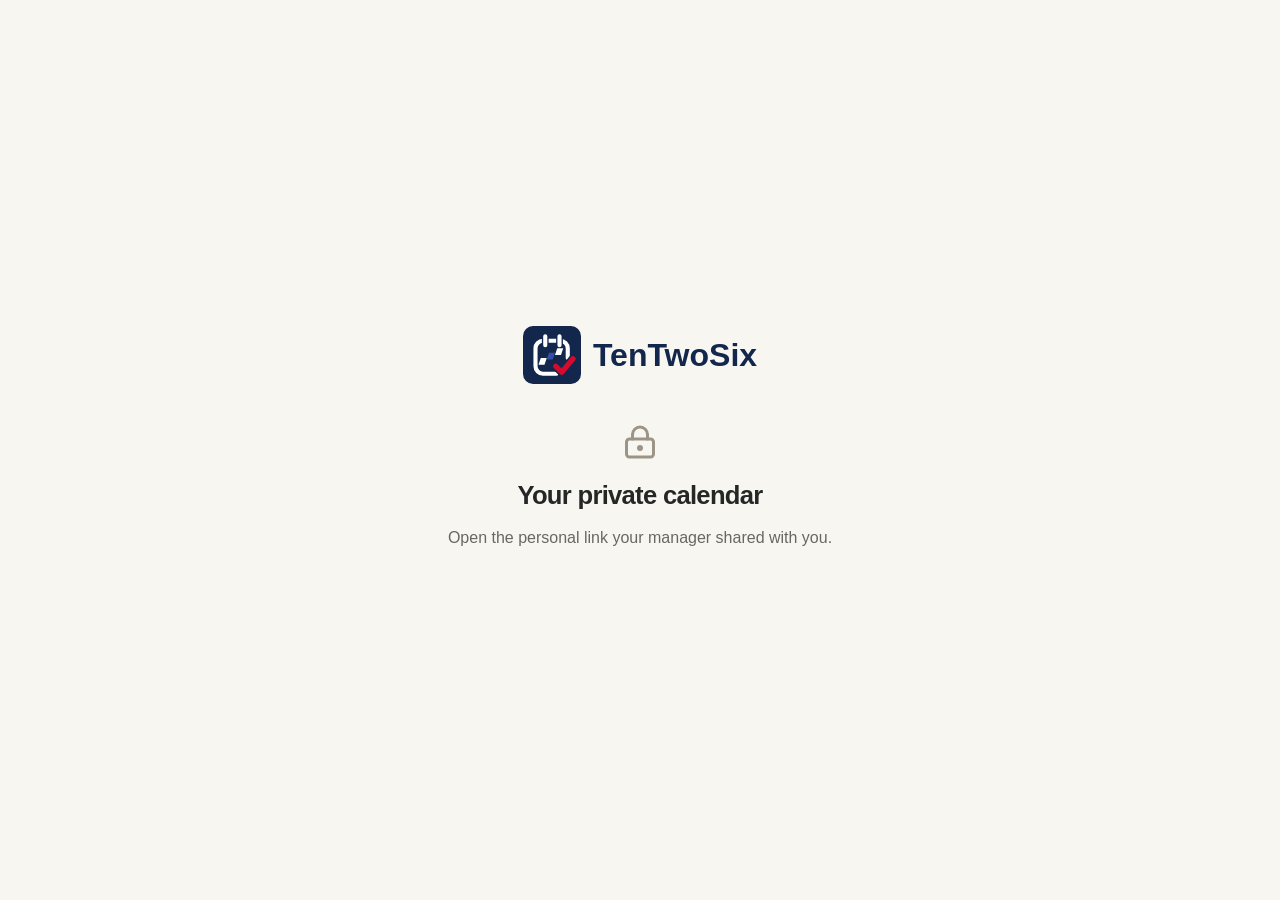
<file: TenTwoSix/index.html>
<!doctype html>
<html lang="en">
  <head>
    <meta charset="UTF-8" />
    <meta name="viewport" content="width=device-width, initial-scale=1.0" />
    <meta name="robots" content="noindex,nofollow" />
    <meta name="referrer" content="no-referrer" />
    <meta name="description" content="Plan availability. Review changes. Keep your team in sync." />
    <link rel="icon" href="/TenTwoSix/favicon.svg" />
    <title>TenTwoSix | Capacity Calendar</title>
    <script type="module" crossorigin src="/TenTwoSix/assets/index-C8mOMaWx.js"></script>
    <link rel="stylesheet" crossorigin href="/TenTwoSix/assets/index-D39Drvo3.css">
    <script>window.__TENTWOSIX__={"apiUrl":"https://tentwosix-api.roger-chong281.workers.dev/api/timelock","basePath":"/TenTwoSix/"};</script>
  </head>
  <body>
    <div id="root"></div>
  </body>
</html>
</file>
<file: TenTwoSix/assets/index-D39Drvo3.css>
.kpi-page{padding-top:3px}.kpi-page .kpi-heading{justify-content:space-between;align-items:center;gap:24px;margin-bottom:12px;display:flex}.kpi-page .kpi-heading h1{font-size:1.85rem}.kpi-page .kpi-heading p{margin:9px 0 0;font-size:1rem}.kpi-page .kpi-range-actions{align-items:flex-end;gap:16px;display:flex}.kpi-page .kpi-range-picker>label{color:var(--muted);margin:0 0 5px 38px;font-size:.8125rem;display:block}.kpi-page .kpi-range-picker>div{align-items:center;gap:4px;display:flex}.kpi-page .kpi-range-picker input{background:0 0;width:160px;min-height:41px;font-size:.9375rem}.kpi-page .kpi-range-picker .icon-button{width:32px}.kpi-page .kpi-export{min-height:42px;margin-bottom:0;padding:9px 15px}.kpi-page .kpi-period-label{color:var(--muted);justify-content:space-between;align-items:center;gap:18px;margin:0 0 18px;font-size:.875rem;display:flex}.kpi-page .kpi-period-label .small-link{margin:0}.kpi-page .kpi-cards{grid-template-columns:1fr 1fr 1fr;gap:20px;display:grid}.kpi-page .kpi-card{border:1px solid var(--line);border-radius:var(--radius);background:#fffdf92b;min-width:0;padding:19px 21px 17px}.kpi-page .kpi-card h2{letter-spacing:-.2px;margin:0 0 5px;font-size:1.0625rem;line-height:1.3}.kpi-page .kpi-value{color:var(--navy);letter-spacing:-1.5px;margin-bottom:5px;font-size:3.15rem;font-weight:700;line-height:1.16;display:block}.kpi-page .kpi-value span{letter-spacing:-1px;font-size:.84em}.kpi-page .kpi-value-button{text-align:left;padding:0}.kpi-page .kpi-value-button:hover{text-underline-offset:5px;text-decoration:underline;text-decoration-thickness:2px}.kpi-page .kpi-card p{margin:5px 0 12px;font-size:.9375rem}.kpi-page .kpi-card-note{align-items:center;gap:8px;min-height:25px;margin-top:8px;font-size:.875rem;display:flex}.kpi-page .kpi-progress{background:#e7e0d6;border-radius:10px;height:10px;margin:12px 0 7px;overflow:hidden}.kpi-page .kpi-progress>span{background:var(--sage);border-radius:inherit;height:100%;display:block}.kpi-page .kpi-readiness-note{text-align:left;background:#fff0cb;border-radius:4px;padding:3px 7px;font-size:.8125rem}.kpi-page .kpi-readiness-note.positive{background:#e6ecdf}.kpi-page .kpi-definitions{color:var(--muted);margin:9px 0 24px;font-size:.8125rem;line-height:1.5}.kpi-page .kpi-panels{border-top:1px solid var(--line);grid-template-columns:1.08fr 1fr;gap:24px;padding-top:23px;display:grid}.kpi-page .kpi-panel{border:1px solid var(--line);border-radius:var(--radius);flex-direction:column;min-width:0;padding:18px 18px 16px;display:flex}.kpi-page .kpi-panel-heading{flex-wrap:wrap;justify-content:space-between;align-items:center;gap:10px;min-height:28px;display:flex}.kpi-page .kpi-panel h2,.kpi-page .kpi-attention h2{letter-spacing:-.3px;margin:0;font-size:1.25rem}.kpi-page .kpi-legend{color:var(--muted);white-space:nowrap;align-items:center;gap:8px;font-size:.75rem;display:flex}.kpi-page .kpi-legend>span{align-items:center;gap:6px;display:flex}.kpi-page .kpi-legend i{border-radius:2px;width:16px;height:14px;display:inline-block}.kpi-page .kpi-legend .kpi-legend-confirmed{background:var(--sage)}.kpi-page .kpi-legend .kpi-legend-forecast{background:#e4dfd54d;border:1px dashed #928c80}.kpi-page .kpi-chart{height:220px;margin:40px 6px 4px 0;padding-bottom:27px;display:flex}.kpi-page .kpi-chart-scale{color:var(--muted);text-align:right;flex-direction:column;justify-content:space-between;width:32px;margin-top:-8px;margin-bottom:-8px;padding-right:9px;font-size:.8125rem;display:flex}.kpi-page .kpi-chart-plot{border-bottom:1px solid #b9b2a5;border-left:1px solid #b9b2a5;flex:1;justify-content:space-around;gap:14px;padding:0 15px;display:flex;position:relative}.kpi-page .kpi-chart-rule{pointer-events:none;border-top:1px solid #ddd7ce80;position:absolute;left:0;right:0}.kpi-page .kpi-chart-rule-top{top:0}.kpi-page .kpi-chart-rule-mid{top:50%}.kpi-page .kpi-chart-column{flex:1;min-width:0;max-width:110px;height:100%;position:relative}.kpi-page .kpi-chart-bar-button{border-radius:3px 3px 0 0;width:100%;height:100%;padding:0;display:block;position:relative}.kpi-page .kpi-chart-bar-button:hover{background:#5c77560b}.kpi-page .kpi-chart-bar-button>span{border-radius:2px 2px 0 0;position:absolute;bottom:0;left:9%;right:9%}.kpi-page .kpi-forecast-bar{background:#e4dfd54d;border:1px dashed #928c80;min-height:1px}.kpi-page .kpi-chart-bar-button>.kpi-confirmed-bar{background:var(--sage);left:15%;right:15%}.kpi-page .kpi-chart-bar-button>strong{text-align:center;color:var(--navy);background:var(--paper);border-radius:3px;width:max-content;min-width:25px;margin:0 auto 2px;padding:0 4px;font-size:.9375rem;line-height:23px;position:absolute;left:0;right:0}.kpi-page .kpi-chart-label{text-align:center;white-space:nowrap;margin-top:8px;font-size:.8125rem;position:absolute;top:100%;left:-9px;right:-9px}.kpi-page .kpi-week-selected+.kpi-chart-label{color:var(--navy);text-decoration:underline;-webkit-text-decoration-color:var(--brand-red);text-decoration-color:var(--brand-red);text-underline-offset:6px;font-weight:700}.kpi-page .kpi-panel-caption{margin:14px 0 0;font-size:.875rem}.kpi-page .kpi-coverage-picker{color:var(--muted);align-items:center;gap:3px;margin:4px 0 12px;font-size:.8125rem;display:flex}.kpi-page .kpi-coverage-picker select{background-color:#0000;border:0;min-height:28px;padding:3px 26px 3px 4px;font-size:.8125rem}.kpi-page .kpi-heatmap{table-layout:fixed;font-size:.9375rem}.kpi-page .kpi-heatmap th,.kpi-page .kpi-heatmap td{text-transform:none;text-align:center;border:1px solid var(--line);background:0 0;height:40px;padding:0}.kpi-page .kpi-heatmap th{height:32px;font-size:.8125rem}.kpi-page .kpi-heatmap th:first-child{width:74px}.kpi-page .kpi-heat-cell{width:100%;min-height:40px;padding:6px;font-size:.9375rem;font-weight:700;display:block;position:relative}.kpi-page .kpi-heat-cell:hover{outline:2px solid var(--navy);outline-offset:-2px}.kpi-page .kpi-heat-high{color:#20301c;background:#86a16f}.kpi-page .kpi-heat-low{color:#283524;background:#d5e1c6}.kpi-page .kpi-heat-zero{color:var(--muted);background:#eeebe5}.kpi-page .kpi-cell-pending{margin-left:3px;font-size:.75rem;font-weight:400;position:absolute;top:3px}.kpi-page .kpi-meeting{color:var(--muted);background:#e5e3dd;justify-content:center;align-items:center;height:100%;font-size:.75rem;display:flex}.kpi-page .kpi-saturday{border:1px solid var(--line);text-align:center;border-radius:4px;grid-template-columns:1.2fr .7fr .6fr .7fr .6fr;align-items:center;gap:8px;margin-top:11px;padding:7px 9px;font-size:.8125rem;display:grid}.kpi-page .kpi-saturday>strong{text-align:left}.kpi-page .kpi-saturday .kpi-heat-cell{border-radius:3px;min-height:30px;padding:3px}.kpi-page .kpi-coverage-footer{flex-wrap:wrap;justify-content:space-between;align-items:center;gap:10px;margin:17px 0 0;font-size:.8125rem;display:flex}.kpi-page .kpi-pending-hint{color:var(--muted);margin:9px 0 0;font-size:.75rem;line-height:1.5}.kpi-page .kpi-attention{margin-top:23px}.kpi-page .kpi-attention .section-title{margin:0 0 12px}.kpi-page .kpi-attention .section-title>span{font-size:.8125rem}.kpi-page .kpi-attention-row{border-bottom:1px solid var(--line);grid-template-columns:15px 1.2fr 1fr auto;align-items:center;gap:14px;padding:13px 10px;font-size:.875rem;display:grid}.kpi-page .kpi-attention-row:first-of-type{border-top:1px solid var(--line)}.kpi-page .kpi-attention-row>strong{color:var(--navy);font-weight:700}.kpi-page .kpi-attention-indicator{background:#b88732;border-radius:50%;width:8px;height:8px;display:inline-flex}.kpi-page .kpi-indicator-good{width:15px;height:15px;color:var(--sage);background:0 0}.kpi-page .kpi-footnotes{color:var(--muted);flex-wrap:wrap;gap:8px 20px;margin:18px 0 0;font-size:.75rem;line-height:1.5;display:flex}.kpi-page .kpi-footnotes .small-link{font-size:inherit;margin:0}.kpi-page .kpi-notice{border:1px solid var(--line);border-radius:5px;align-items:center;gap:8px;margin:0 0 18px;padding:12px;font-size:.875rem;display:flex}.kpi-detail-person{border-bottom:1px solid var(--line);padding:12px 0}@media (width>=1600px){.kpi-page .kpi-chart{height:245px}.kpi-page .kpi-card{padding:22px 24px}.kpi-page .kpi-value{font-size:3.5rem}}@media (width<=1100px){.kpi-page .kpi-panels{grid-template-columns:1fr 1fr;gap:18px}.kpi-page .kpi-cards{gap:15px}.kpi-page .kpi-card{padding:17px 16px}.kpi-page .kpi-card h2{font-size:1rem}.kpi-page .kpi-panel{padding:16px 12px}.kpi-page .kpi-panel h2{font-size:1.1rem}.kpi-page .kpi-attention-row{grid-template-columns:15px 1fr auto;gap:8px 12px}.kpi-page .kpi-attention-row>.muted{grid-area:auto/2}.kpi-page .kpi-attention-row>.text-action{grid-area:1/3/3}.kpi-page .kpi-heading{align-items:flex-start}.kpi-page .kpi-range-actions{gap:8px}.kpi-page .kpi-range-picker input{width:145px}.kpi-page .kpi-export{padding:9px 11px}}@media (width<=850px){.kpi-page .kpi-heading{flex-direction:column;gap:15px}.kpi-page .kpi-range-actions{justify-content:space-between;width:100%}.kpi-page .kpi-period-label{margin-top:12px}.kpi-page .kpi-panels{grid-template-columns:1fr}.kpi-page .kpi-panel{padding:18px}.kpi-page .kpi-panel h2{font-size:1.2rem}.kpi-page .kpi-cards{grid-template-columns:1fr 1fr}.kpi-page .kpi-readiness{grid-column:1/-1}.kpi-page .kpi-readiness .kpi-progress{max-width:500px}.kpi-page .kpi-chart{height:240px}.kpi-page .kpi-heading h1{font-size:1.7rem}}@media (width<=500px){.kpi-page .kpi-cards{grid-template-columns:1fr}.kpi-page .kpi-card{padding:18px}.kpi-page .kpi-value{font-size:3rem}.kpi-page .kpi-heading p{font-size:.9375rem}.kpi-page .kpi-attention-row{grid-template-columns:15px 1fr;padding:13px 3px}.kpi-page .kpi-attention-row>.text-action{grid-area:auto/2;min-height:30px;margin-top:2px}.kpi-page .kpi-panel{padding:16px 12px}.kpi-page .kpi-panel-heading{gap:12px}.kpi-page .kpi-chart-plot{gap:9px;padding:0 8px}.kpi-page .kpi-chart{height:210px;margin-top:32px}.kpi-page .kpi-range-picker input{width:150px;font-size:1rem}.kpi-page .kpi-range-picker .icon-button{width:28px}.kpi-page .kpi-range-actions{gap:4px}.kpi-page .kpi-export{padding:9px 10px;font-size:.875rem}.kpi-page .kpi-heatmap th:first-child{width:62px}.kpi-page .kpi-heatmap th{font-size:.75rem}.kpi-page .kpi-heat-cell{min-height:44px}.kpi-page .kpi-saturday{gap:6px;padding:7px;font-size:.75rem}.kpi-page .kpi-coverage-footer .kpi-legend{font-size:.6875rem}.kpi-page .kpi-period-label{gap:9px;font-size:.8125rem}.kpi-page .kpi-heading{margin-top:4px}}:root{--navy:#10234d;--ink:#242726;--muted:#686861;--paper:#f8f6f1;--line:#ddd7ce;--sage:#5c7756;--clay:#ae5837;--amber:#9b5a0c;--amber-bg:#fff0cb;--lavender:#eee8f6;--radius:7px}*{box-sizing:border-box}html{background:var(--paper);font-size:16px}body{color:var(--ink);background:var(--paper);margin:0;font-family:Arial,Helvetica,sans-serif;line-height:1.45}button,input,select,textarea{font:inherit;color:inherit}button{cursor:pointer}button:disabled,input:disabled,textarea:disabled{cursor:default}button:disabled{opacity:.5}button{background:0 0;border:0}button,a,input,select,textarea{-webkit-tap-highlight-color:transparent}button,a{touch-action:manipulation}button:focus-visible,a:focus-visible,input:focus-visible,select:focus-visible,textarea:focus-visible{outline-offset:3px;outline:3px solid #657db7}a{color:var(--navy)}h1,h2,h3,p{margin-top:0}h1{letter-spacing:-.7px;margin-bottom:0;font-size:1.85rem;line-height:1.18}h2{letter-spacing:-.45px;margin-bottom:12px;font-size:1.45rem;line-height:1.2}h3{margin-bottom:12px;font-size:1rem;line-height:1.3}small{font-size:.8125rem}input:not([type=checkbox]),textarea,select{border-radius:var(--radius);background:#fffdf8;border:1px solid #cfc8bd;max-width:100%;min-height:42px;padding:10px 12px}input:not([type=checkbox]),textarea{width:100%}select{appearance:none;background-image:url("data:image/svg+xml,%3Csvg xmlns='http://www.w3.org/2000/svg' width='14' height='10' viewBox='0 0 14 10'%3E%3Cpath d='m2 2 5 5 5-5' fill='none' stroke='%23686964' stroke-width='1.7'/%3E%3C/svg%3E");background-position:right 12px center;background-repeat:no-repeat;padding-right:34px}textarea{resize:vertical}input[type=checkbox]{accent-color:var(--sage);flex-shrink:0;width:19px;height:19px;margin:0}input[type=checkbox]:disabled{opacity:.75}.topbar{background:var(--navy);color:#fff;justify-content:space-between;align-items:center;gap:24px;min-height:72px;padding:0 3%;display:flex}.brand{white-space:nowrap;align-items:center;gap:20px;display:flex}.brand strong{letter-spacing:-.8px;font-size:1.8rem}.brand>span:last-child{font-size:1.3rem;font-weight:700}.brand>i{background:#ffffff65;width:1px;height:30px;margin:0 3px}.brand-icon{margin-right:-8px;display:inline-flex;position:relative}.brand-icon svg:last-child{background:var(--navy);padding:1px;position:absolute;bottom:-2px;right:-3px}.profile{align-items:center;gap:14px;display:flex}.profile .icon-button{color:#fff}.profile-name{white-space:nowrap;font-size:.9375rem}.avatar{color:var(--navy);background:#eee5d2;border-radius:50%;flex-shrink:0;place-items:center;width:34px;height:34px;font-size:.875rem;font-weight:700;display:grid}.branch-select select{color:#fff;background-color:#0000;background-image:url("data:image/svg+xml,%3Csvg xmlns='http://www.w3.org/2000/svg' width='14' height='10' viewBox='0 0 14 10'%3E%3Cpath d='m2 2 5 5 5-5' fill='none' stroke='white' stroke-width='1.7'/%3E%3C/svg%3E");border-color:#ffffff80;min-width:150px;font-weight:700}.branch-select option{background:var(--navy);color:#fff}.private-label{align-items:center;gap:7px;font-size:.875rem;display:flex}.tabs{border-bottom:1px solid var(--line);gap:30px;padding:0 3%;display:flex;overflow:auto}.tabs button{white-space:nowrap;align-items:center;gap:6px;padding:17px 2px 15px;font-size:.9375rem;display:flex;position:relative}.tabs .active{color:var(--navy);font-weight:700}.tabs .active:after{content:"";background:var(--navy);border-radius:2px 2px 0 0;height:4px;position:absolute;bottom:0;left:-5px;right:-5px}.workspace{max-width:1720px;min-height:calc(100vh - 170px);margin:auto;padding:28px 3% 42px}.icon-button{width:38px;height:38px;color:var(--navy);border-radius:5px;flex-shrink:0;justify-content:center;align-items:center;display:inline-flex}.icon-button:hover{background:#10234d0a}.topbar .icon-button:hover{background:#ffffff15}.outline,.primary{border-radius:var(--radius);justify-content:center;align-items:center;gap:8px;min-height:43px;padding:11px 18px;font-size:.9375rem;font-weight:700;display:inline-flex}.primary{background:var(--clay);color:#fff;border:1px solid var(--clay)}.primary:hover:not(:disabled){background:#97462c}.outline{border:1px solid var(--clay);color:var(--clay);background:0 0}.outline:hover:not(:disabled){background:#ae583709}.button-row{align-items:center;gap:12px;display:flex}.button-row>button{flex:1}.muted{color:var(--muted)}.italic{font-style:italic}.warning{color:var(--amber)}.positive{color:var(--sage)}.negative{color:#af593a}.compact{margin:8px 0;font-size:.875rem}.section-title{justify-content:space-between;align-items:center;gap:16px;margin-bottom:16px;display:flex}.section-title h2{margin:0}.month-navigation{white-space:nowrap;align-items:center;gap:16px;display:flex}.month-navigation .icon-button{border:1px solid var(--line);background:#fff9}.deadline{align-items:center;gap:9px;margin-top:12px;font-size:.875rem;display:flex}.deadline svg{flex-shrink:0}.summary-strip{border-bottom:1px solid var(--line);align-items:center;gap:24px;margin-bottom:25px;padding-bottom:25px;display:flex}.metrics{border-left:1px solid var(--line);flex:1;justify-content:space-around;display:flex}.metrics button{flex-direction:column;align-items:center;gap:2px;min-width:90px;padding:4px 12px;display:flex;position:relative}.metrics strong{white-space:nowrap;letter-spacing:-.7px;font-size:1.9rem;line-height:1.2}.metrics small{font-size:1.2rem}.metrics span{white-space:nowrap;font-size:.8125rem}.metrics button+button{border-left:1px solid var(--line)}.overview-layout{grid-template-columns:minmax(0,1fr) 330px;gap:30px;display:grid}.review-panel,.submission-panel{border-left:1px solid var(--line);padding-left:28px}.review-panel h3,.review-panel .button-row{margin-top:25px}.review-select select{background-color:#ebe5da80;border:0;width:100%;margin:8px 0 4px;padding-left:10px;font-weight:700}.review-panel>p{font-size:.875rem}.source-label{color:var(--muted);flex-wrap:wrap;align-items:center;gap:8px;margin-top:6px;font-size:.8125rem;display:flex}.source-label select{min-height:30px;color:var(--ink);background-color:#0000;border:0;padding:3px 27px 3px 0;font-size:.8125rem}.capacity-controls{flex-wrap:wrap;justify-content:flex-end;align-items:center;gap:15px;display:flex}.segmented{border:1px solid #cec7bb;border-radius:6px;flex-shrink:0;display:flex;overflow:hidden}.segmented button{min-height:35px;padding:7px 14px;font-size:.875rem}.segmented .active{background:#dce6d2;font-weight:700}.week-controls{white-space:nowrap;align-items:center;gap:7px;display:flex}.week-controls strong{font-size:.9375rem}.week-controls .icon-button{border:1px solid var(--line);width:30px;height:33px}.capacity-heading{align-items:flex-start}.capacity-grid{border:1px solid var(--line);border-radius:5px;grid-template-columns:repeat(7,minmax(94px,1fr));min-width:700px;display:grid;overflow:hidden}.capacity-day+.capacity-day{border-left:1px solid var(--line)}.capacity-date{border-bottom:1px solid var(--line);flex-direction:column;justify-content:center;align-items:center;min-height:69px;padding:9px 4px;display:flex}.capacity-date small{text-transform:uppercase;font-size:.8125rem;line-height:1.2}.capacity-date strong{margin-top:3px;font-size:.9375rem}.capacity-date em{font-size:.75rem;font-style:normal}.capacity-slots{flex-direction:column;justify-content:flex-start;gap:1px;min-height:125px;padding:5px 9px;display:flex}.capacity-slots button{border-radius:3px;justify-content:space-between;align-items:center;gap:6px;min-height:36px;padding:3px 4px;font-size:.875rem;display:flex}.capacity-slots button:hover{background:#5c775612}.capacity-slots strong{font-size:1.1rem}.capacity-slots .meeting{white-space:normal;text-align:center;justify-content:center;min-height:36px;font-size:.75rem}.capacity-slots>em{text-align:center;color:var(--muted);margin:auto}.sunday{background:#eee9df70}.capacity-total{margin:10px 0 20px;font-size:.875rem}.capacity-total span{color:var(--muted);font-size:.8125rem}.table-scroll{max-width:100%;overflow-x:auto}table{border-collapse:collapse;text-align:left;width:100%;font-size:.875rem}th{text-transform:uppercase;border-bottom:1px solid var(--line);white-space:nowrap;background:#ede7dd35;padding:9px 10px;font-size:.75rem;font-weight:700}td{vertical-align:middle;border-bottom:1px solid #e5e0d7;padding:9px 10px}table tbody tr:last-child td{border-bottom:0}table .icon-button{width:34px;height:30px}tr.selected{background:#f0e5d94d}.center{text-align:center}.nowrap{white-space:nowrap}.slot-count{text-align:center;font-size:1rem;font-weight:700}.below{background:var(--amber-bg);color:var(--amber)}.status{white-space:nowrap;align-items:center;gap:7px;font-size:.875rem;display:inline-flex}.status i,.weekly-warning i{background:currentColor;border-radius:50%;flex-shrink:0;width:9px;height:9px;display:inline-block}.good{color:#4b7046}.status.good{color:var(--ink)}.status.good i{background:#63925b}.status.warning{color:var(--ink)}.status.warning i{background:#b56a10}.cell-hint{color:var(--muted);white-space:nowrap;margin-top:3px;font-size:.75rem;display:block}.name-button{text-align:left;padding:0;font-weight:700;line-height:1.35}.name-button:hover{text-underline-offset:3px;text-decoration:underline}.text-action,.small-link{color:var(--clay);text-align:left;white-space:nowrap;padding:0;font-size:.875rem;font-weight:700}.text-action:hover,.small-link:hover{text-underline-offset:3px;text-decoration:underline}.small-link{margin-top:4px;font-size:.8125rem;font-weight:400;display:block}.roster-section{border-top:1px solid var(--line);margin-top:20px;padding-top:20px}.activity{border-top:1px solid var(--line);margin-top:25px;padding-top:22px}.activity table{font-size:.8125rem}.audit-action{font-weight:400;display:block}.audit-details{color:var(--muted);overflow-wrap:anywhere;max-width:440px;font-size:.75rem;display:block}.empty{color:var(--muted);text-align:center;padding:32px 16px}.empty h3{color:var(--ink);margin-top:14px}.empty.compact{padding:24px 15px}.review-empty{padding:55px 12px 70px}.review-empty svg{color:#a49987}.review-empty p{font-size:.875rem}.change-list{margin-top:12px}.change{border-bottom:1px solid var(--line);grid-template-columns:16px minmax(0,1fr) auto;align-items:center;gap:8px;padding:8px 0;font-size:.8125rem;line-height:1.35;display:grid}.change strong{font-size:inherit}.change span{color:var(--muted);font-size:.75rem}.change-summary{color:var(--muted);margin:13px 0 20px;font-size:.8125rem}.soft-warning{background:var(--amber-bg);color:var(--amber);border-radius:5px;margin:14px 0;padding:8px 11px;font-size:.875rem}.soft-warning p{margin:5px 0}.note-content{white-space:pre-wrap;overflow-wrap:anywhere;font-size:.9375rem}.checkbox-row{align-items:center;gap:9px;min-height:35px;font-size:.9375rem;display:flex}.call-center{border-top:1px solid var(--line);margin-top:24px;padding-top:2px}.call-center small{margin-top:8px;display:block}.call-center h3{font-size:1.2rem}.mail-state{border-top:1px solid var(--line);color:var(--muted);align-items:center;gap:7px;margin-top:28px;padding-top:18px;font-size:.75rem;display:flex}.month-navigation h1{font-size:1.85rem}.rep-toolbar{justify-content:space-between;align-items:center;gap:16px;padding:0 0 24px;display:flex}.rep-toolbar .deadline{flex-wrap:wrap;margin:0;font-weight:700}.pill{background:var(--amber-bg);color:var(--amber);white-space:nowrap;border-radius:6px;margin-left:10px;padding:5px 10px;font-size:.8125rem;font-weight:400;display:inline-flex}.pill.neutral{color:var(--muted);background:#e9e5dc}.rep-layout{grid-template-columns:minmax(0,1fr) 330px;gap:30px;display:grid}.rep-layout>section{min-width:0}.calendar-toolbar{justify-content:space-between;align-items:center;gap:18px;margin:0 0 22px;display:flex}.legend{flex-wrap:wrap;align-items:center;gap:14px;display:flex}.legend>span{white-space:nowrap;align-items:center;gap:6px;font-size:.8125rem;display:inline-flex}.legend i{border-radius:3px;width:15px;height:15px;font-style:normal;display:inline-flex}.legend-check{background:var(--sage);color:#fff;justify-content:center;align-items:center}.legend-empty{border:1px solid #9e9688}.legend i.legend-dot{background:#c57734;border-radius:50%;width:9px;height:9px}.legend-holiday{background:#ded0ed}.calendar-grid{border-top:1px solid var(--line);border-left:1px solid var(--line);grid-template-columns:repeat(7,minmax(103px,1fr)) 80px;min-width:800px;display:grid}.day-heading{text-transform:uppercase;text-align:center;border-bottom:1px solid var(--line);border-right:1px solid var(--line);white-space:nowrap;padding:12px 5px;font-size:.75rem;font-weight:700}.week-row{display:contents}.calendar-day{border-right:1px solid var(--line);border-bottom:1px solid var(--line);background:#fffdf92b;min-height:172px;padding:11px 9px 10px}.date-title{flex-direction:column;min-height:35px;line-height:1.2;display:flex}.date-title strong{font-size:.9375rem}.date-title small{color:#6d4d8a;margin-top:3px;font-size:.7rem;line-height:1.1}.adjacent>.date-title{color:#8b8478}.slot-options{flex-direction:column;margin-top:7px;display:flex}.slot{cursor:pointer;white-space:nowrap;align-items:center;gap:8px;min-height:31px;font-size:.875rem;display:flex}.slot input{width:18px;height:18px}.slot:has(input:disabled){cursor:default}.slot i{background:#c57734;border-radius:50%;flex-shrink:0;width:7px;height:7px;margin-left:auto}.meeting{color:#6d675f;white-space:nowrap;align-items:center;gap:5px;min-height:31px;font-size:.7rem;display:flex}.meeting svg{flex-shrink:0}.day-off{color:var(--muted);margin-top:10px;font-size:.8125rem;display:block}.weekly-total{border-bottom:1px solid var(--line);border-right:1px solid var(--line);flex-direction:column;justify-content:center;align-items:center;font-size:.9375rem;display:flex}.weekly-total strong{font-size:1.85rem;font-weight:700;line-height:1.3}.holiday{background:var(--lavender)!important}.weekly-warning{align-items:center;gap:9px;margin:22px 0;font-size:.9375rem;font-weight:700;display:flex}.last-submitted{flex-direction:column;gap:3px;margin:20px 0;display:flex}.last-submitted span{font-size:.875rem}.last-submitted strong{font-size:1rem}.submission-changes{border-top:1px solid var(--line);margin-top:24px;padding-top:22px}.submission-changes h3{margin-bottom:4px;font-size:.9375rem}.notes-label{margin:26px 0 12px;font-size:.9375rem;font-weight:700;display:block}.notes-label span{font-weight:400}.submission-panel textarea{background:0 0;min-height:110px}.submit{width:100%;min-height:47px;margin-top:22px;font-size:1.0625rem}.rep-select{align-items:center;gap:6px;display:flex}.rep-select select{max-width:240px}.completed{color:var(--sage);align-items:center;gap:7px;font-size:.8125rem;display:flex}.calendar-mobile{display:none}.capacity-month{border-left:1px solid var(--line);border-top:1px solid var(--line);grid-template-columns:repeat(7,minmax(90px,1fr));min-width:700px;display:grid}.capacity-month-day{border-right:1px solid var(--line);border-bottom:1px solid var(--line);min-height:135px;padding:8px;font-size:.875rem}.capacity-month-day>small{color:#6d4d8a;font-size:.7rem;display:block}.capacity-month-day button{justify-content:space-between;align-items:center;gap:8px;width:100%;padding:5px 0;font-size:.8125rem;display:flex}.capacity-month-day button:hover{background:#5c775612}.capacity-month-day.adjacent{color:#8b8478}.page-heading{align-items:center;gap:20px;margin:10px 0 25px;display:flex}.page-heading h1{font-size:1.7rem}.page-heading+.activity{margin-top:0}.search{color:var(--muted);align-items:center;gap:8px;display:flex}.search input{min-height:35px;font-size:.875rem}.settings-layout{grid-template-columns:minmax(260px,.85fr) minmax(400px,1.15fr);gap:65px;max-width:1250px;padding-top:12px;display:grid}.settings-layout>section+section{border-left:1px solid var(--line);padding-left:45px}.form-grid{gap:18px;margin:22px 0;display:grid}.form-grid>label{flex-direction:column;gap:7px;font-size:.875rem;font-weight:700;display:flex}.form-grid>label.checkbox-row{flex-direction:row}.form-grid input,.form-grid select,.form-grid small{font-weight:400}.setting-note{color:var(--muted);max-width:420px;margin:22px 0;font-size:.8125rem;line-height:1.55}.settings-holidays{border-top:1px solid var(--line);margin-top:30px;padding-top:23px}.settings-holidays p{font-size:.875rem;line-height:1.6}.usual-week{border-top:1px solid var(--line);margin:20px 0}.usual-day{border-bottom:1px solid var(--line);justify-content:space-between;align-items:center;gap:18px;padding:12px 0;display:flex}.usual-day>strong{width:90px;font-size:.875rem}.usual-day>div{flex-wrap:wrap;flex:1;justify-content:flex-end;gap:15px;display:flex}.usual-day .checkbox-row{font-size:.8125rem}.admin-title{margin:10px 0 28px}.admin-title p{margin:9px 0 0;font-size:.875rem}.admin-title .button-row{flex-shrink:0}.capitalize{text-transform:capitalize}.row-actions{gap:2px;display:flex}.email-settings{border-top:1px solid var(--line);gap:20px;max-width:850px;margin-top:35px;padding:25px 0;display:flex}.email-settings svg{color:var(--muted);flex-shrink:0;margin-top:3px}.email-settings p{font-size:.875rem}.email-settings small{color:var(--amber)}.error-banner{color:#893a28;background:#f8e7df;border:1px solid #e5b8a6;border-radius:6px;justify-content:space-between;align-items:center;gap:15px;margin-bottom:22px;padding:8px 14px;font-size:.875rem;display:flex}.toast{background:var(--navy);color:#fff;z-index:100;border-radius:7px;align-items:center;gap:10px;max-width:90vw;padding:12px 20px;font-size:.875rem;display:flex;position:fixed;bottom:24px;left:50%;transform:translate(-50%)}.modal-backdrop{z-index:80;-webkit-backdrop-filter:blur(2px);backdrop-filter:blur(2px);background:#10234d55;justify-content:center;align-items:center;padding:24px;display:flex;position:fixed;inset:0}.modal{background:var(--paper);border:1px solid var(--line);border-radius:12px;width:100%;max-width:650px;max-height:88vh;padding:28px;overflow:auto}.modal h2{font-size:1.3rem}.modal p{font-size:.9375rem}.modal .change-list{margin-top:22px}.person-link{border-bottom:1px solid var(--line);text-align:left;justify-content:space-between;align-items:center;width:100%;padding:15px 3px;font-size:.9375rem;display:flex}.person-link:hover{color:var(--clay)}.shortfall{border-bottom:1px solid var(--line);padding:12px 0}.shortfall p{color:var(--amber);margin:5px 0;font-size:.875rem}.app-footer{color:#8a8376;border-top:1px solid #e7e0d6;justify-content:space-between;gap:20px;max-width:1720px;margin:auto;padding:17px 3%;font-size:.75rem;display:flex}.access-screen{text-align:center;flex-direction:column;justify-content:center;align-items:center;max-width:500px;min-height:100vh;margin:auto;padding:35px;display:flex}.brand-dark{color:var(--navy);align-items:center;gap:12px;margin-bottom:40px;font-size:2rem;display:flex}.access-lock{color:#9c9587;margin-bottom:20px}.access-screen h1{font-size:1.6rem}.access-screen p{color:var(--muted);margin:15px 0 25px}.sr-only{clip:rect(0,0,0,0);white-space:nowrap;border:0;width:1px;height:1px;margin:-1px;padding:0;position:absolute;overflow:hidden}@media (width>=1600px){.workspace{padding-left:45px;padding-right:45px}.overview-layout,.rep-layout{grid-template-columns:minmax(0,1fr) 370px;gap:38px}.review-panel,.submission-panel{padding-left:35px}.calendar-day{min-height:181px}.slot{min-height:35px}.change{padding:9px 0;font-size:.875rem}}@media (width<=1250px){.brand{gap:14px}.brand strong{font-size:1.55rem}.brand>span:last-child{font-size:1.05rem}.profile{gap:9px}.summary-strip{flex-wrap:wrap;gap:14px}.summary-strip>div:first-child{flex:1;min-width:340px}.metrics{border-top:1px solid var(--line);border-left:0;flex-basis:100%;order:3;margin-top:2px;padding-top:18px}.overview-layout,.rep-layout{grid-template-columns:minmax(0,1fr) 290px;gap:22px}.review-panel,.submission-panel{padding-left:22px}.capacity-heading{flex-direction:column;gap:13px}.capacity-controls{justify-content:space-between;width:100%}.calendar-toolbar{flex-wrap:wrap}.legend{gap:12px}.overview-layout .roster{min-width:710px}.profile-name{text-overflow:ellipsis;max-width:150px;overflow:hidden}.calendar-grid{min-width:790px}.settings-layout{gap:30px}.settings-layout>section+section{padding-left:30px}.usual-day>div{gap:9px}.topbar{min-height:70px}}@media (width<=950px){.overview-layout,.rep-layout{grid-template-columns:1fr}.review-panel,.submission-panel{border-left:0;border-top:1px solid var(--line);max-width:none;padding:25px 0 0}.submission-panel{grid-template-columns:1fr 1fr;align-items:start;gap:0 30px;display:grid}.submission-panel>h2,.submission-panel>.last-submitted,.submission-panel>.weekly-warning,.submission-panel>.submission-changes{grid-column:1}.submission-panel>.notes-label{grid-area:1/2;margin:0 0 12px}.submission-panel>textarea{grid-area:2/2/5}.submission-panel>.submit{grid-area:5/2}.submission-panel .submission-changes{margin-top:10px}.review-panel{max-width:650px;display:block}.review-empty{padding:22px 10px}.brand>span:last-child{font-size:.9375rem}.profile-name{display:none}.tabs{gap:22px}.workspace{padding-top:22px}.settings-layout{grid-template-columns:1fr 1.2fr;gap:20px}.settings-layout>section+section{padding-left:20px}.usual-day{display:block}.usual-day>div{justify-content:flex-start;margin-top:6px}.rep-toolbar{flex-direction:column;align-items:flex-start}.calendar-grid{min-width:790px}.capacity-heading{flex-direction:row}.capacity-controls{width:auto}.admin-title{flex-wrap:wrap;align-items:flex-start}.admin-title .button-row{flex-wrap:wrap}.table-scroll{overscroll-behavior-x:contain}}@media (width<=650px){.topbar{flex-wrap:wrap;align-items:center;gap:9px;padding:13px 5%}.brand{gap:10px}.brand strong{font-size:1.45rem}.brand-icon svg:first-child{width:28px;height:28px}.brand>i{height:23px;margin:0}.brand>span:last-child{white-space:normal;max-width:135px;font-size:.8125rem;line-height:1.2}.profile{margin-left:auto}.branch-select select{min-width:0;max-width:145px;min-height:35px;padding-left:9px;font-size:.8125rem}.avatar{width:30px;height:30px;font-size:.75rem}.profile>.icon-button,.private-label{display:none}.tabs{gap:23px;padding:0 5%}.tabs button{padding:14px 0 12px;font-size:.8125rem}.workspace{padding:21px 5% 30px}.summary-strip>div:first-child{flex-basis:100%;min-width:0}.month-navigation{gap:12px}.month-navigation h1{font-size:1.6rem}.month-navigation .icon-button{width:31px;height:34px}.deadline{gap:7px;font-size:.75rem;line-height:1.5}.summary-strip .export{order:4;min-height:36px;padding:8px 12px;font-size:.8125rem}.summary-strip{gap:13px;margin-bottom:20px;padding-bottom:18px}.metrics{flex-wrap:wrap;justify-content:space-between;gap:0;padding-top:14px}.metrics button{flex:1;min-width:0;padding:2px 8px}.metrics button:first-child{padding-left:0}.metrics strong{font-size:1.55rem}.metrics small{font-size:1rem}.metrics span{white-space:normal;text-align:center;max-width:75px;min-height:28px;font-size:.6875rem;line-height:1.25}h2{font-size:1.3rem}.capacity-heading{flex-direction:column}.capacity-controls{justify-content:space-between;width:100%}.week-controls strong{font-size:.875rem}.capacity-grid{min-width:660px}.capacity-total{font-size:.8125rem}.capacity-total span{margin-top:4px;display:block}.section-title{flex-wrap:wrap;gap:10px}.section-title>.muted{font-size:.8125rem}.roster-section{padding-top:18px}.activity th,.activity td{padding:9px 8px}.calendar-desktop{display:none}.calendar-mobile{display:block}.calendar-toolbar{gap:16px;margin-bottom:20px}.calendar-toolbar .legend{gap:12px}.legend>span{font-size:.75rem}.rep-toolbar{padding-bottom:20px}.rep-toolbar .deadline{font-size:.8125rem;font-weight:400}.pill{margin-left:0;font-size:.75rem}.mobile-week{border:1px solid var(--line);border-radius:6px;margin-bottom:22px;overflow:hidden}.mobile-week-title{border-bottom:1px solid var(--line);background:#eee8dd4d;justify-content:space-between;gap:15px;padding:10px 12px;font-size:.8125rem;display:flex}.mobile-week-title.below{background:var(--amber-bg)}.calendar-mobile .calendar-day{border-right:0;justify-content:space-between;align-items:center;gap:14px;min-height:0;padding:10px 12px;display:flex}.calendar-mobile .calendar-day:last-child{border-bottom:0}.calendar-mobile .date-title{min-width:42px;max-width:80px;min-height:0}.calendar-mobile .date-title strong{font-size:.9375rem}.calendar-mobile .slot-options{flex-flow:wrap;justify-content:flex-end;align-items:center;gap:12px;margin-top:0;display:flex}.calendar-mobile .slot{gap:5px;min-height:35px;font-size:.8125rem}.calendar-mobile .slot input{width:18px;height:18px}.calendar-mobile .meeting{flex-basis:100%;justify-content:flex-end;min-height:18px}.calendar-mobile .day-off{margin:0}.calendar-mobile .slot i{width:5px;height:5px;margin-left:-1px}.submission-panel{display:block}.submission-panel>.notes-label{margin-top:22px}.submission-panel>.submit{margin-top:20px}.last-submitted,.weekly-warning{margin:16px 0}.review-panel{padding-top:22px}.settings-layout{display:block}.settings-layout>section+section{border-left:0;border-top:1px solid var(--line);margin-top:30px;padding:25px 0 0}.usual-day{display:flex}.usual-day>div{justify-content:flex-end;gap:9px}.usual-day>strong{min-width:72px}.usual-day .checkbox-row{font-size:.75rem}.form-grid{gap:17px}.modal{max-height:90vh;padding:22px}.modal-backdrop{padding:15px}.page-heading{flex-direction:column;align-items:flex-start;gap:10px}.page-heading .muted{font-size:.8125rem}.search,.search input,.admin-title .button-row{width:100%}.admin-title .button-row button{white-space:nowrap;padding:9px 11px;font-size:.8125rem}.app-footer{padding:15px 5%;font-size:.6875rem}.email-settings{gap:12px}.rep-select{width:100%}.rep-select select{flex:1;max-width:none}.brand-icon{margin-right:0}.review-panel .change{font-size:.875rem}.toast{padding:12px 16px;bottom:16px}.profile>.avatar{display:none}.rep-workspace{padding-bottom:35px}}@media (prefers-reduced-motion:reduce){*{scroll-behavior:auto!important;transition:none!important;animation:none!important}}.calendar-grid{border-left:1px solid var(--line);min-width:0;display:block}.calendar-head,.week-row{grid-template-columns:repeat(7,minmax(0,1fr)) 62px;display:grid}.calendar-head .day-heading:last-child{white-space:normal;line-height:1.2}.calendar-grid .calendar-day{min-width:0;padding-left:7px;padding-right:7px}.calendar-grid .meeting{white-space:normal;line-height:1.25}.calendar-grid .slot{gap:6px}.weekly-total{min-width:0}.private-link-field{align-items:center;gap:7px;display:flex}.private-link-field input{min-width:0;font-size:.8125rem}.user-link-settings{border-top:1px solid var(--line);margin-top:24px;padding-top:22px}.user-link-settings h3{font-size:1rem}.invite-actions{flex-wrap:wrap;margin-top:18px}.invite-actions button{padding:10px 12px;font-size:.8125rem}.invite-status{margin:12px 0 0;font-size:.8125rem;line-height:1.5}.invite-preview{margin-top:20px;font-size:.8125rem;font-weight:700;display:block}.invite-preview textarea{margin-top:8px;font-size:.875rem;font-weight:400;line-height:1.5}.archive-info{color:var(--muted);background:#eee8dd;border-radius:5px;padding:10px 12px;font-size:.875rem}.archive-info small{margin-top:4px;display:block}.archive-tabs{margin:0 0 20px;display:inline-flex}.archive-explanation{color:var(--muted);max-width:650px;font-size:.875rem}@media (width>=651px) and (width<=1250px){.calendar-grid .slot{gap:4px;font-size:.75rem}.calendar-grid .slot input{width:16px;height:16px}.calendar-grid .date-title strong{font-size:.8125rem}.calendar-grid .meeting,.calendar-grid .date-title small{font-size:.625rem}}.tracking-notice{color:var(--muted);margin:8px 0 0;padding:9px 0;font-size:.8125rem}.draft-state{color:var(--sage);margin:12px 0;font-size:.875rem;line-height:1.45}.launch-tools{border-top:1px solid var(--line);grid-template-columns:1.15fr 1fr;gap:35px;margin-top:32px;padding-top:25px;display:grid}.launch-tools section{min-width:0}.launch-tools p,.launch-tools li{font-size:.875rem;line-height:1.6}.launch-tools ol{padding-left:21px}.launch-tools li{margin-bottom:10px}.launch-tools a{color:var(--clay);text-decoration:underline}.launch-tools .button-row{flex-wrap:wrap;gap:10px}.launch-tools button{font-size:.875rem}.launch-tools details{margin-top:18px;font-size:.875rem}.launch-tools textarea{margin-top:10px;font-size:.8125rem}.launch-tools h3{margin-top:25px;font-size:1rem}.delivery-list{max-height:340px;overflow:auto}.delivery-row{border-bottom:1px solid var(--line);justify-content:space-between;align-items:center;gap:15px;padding:12px 0;font-size:.875rem;display:flex}.delivery-row small{color:var(--muted);overflow-wrap:anywhere;margin-top:5px;font-size:.8125rem;display:block}.backup-upload,.recovery-picker{flex-direction:column;gap:10px;margin-top:22px;font-size:.875rem;display:flex}.backup-upload input{max-width:100%;font-size:.8125rem}.restore-preview{background:var(--amber-bg);border:1px solid #d5a77f;border-radius:6px;margin-top:20px;padding:15px}.restore-preview label{flex-direction:column;gap:8px;margin-bottom:15px;display:flex}.setup-message{color:var(--sage);grid-column:1/-1;padding:12px 0}.test-controls{border-top:1px solid var(--line);margin-top:22px;padding-top:15px}@media (width<=850px){.launch-tools{grid-template-columns:1fr;gap:28px}.launch-tools>section+section{border-top:1px solid var(--line);padding-top:25px}}@media (width<=650px){.profile>.icon-button{min-width:35px;min-height:35px;display:inline-flex}.slot{min-height:44px!important}.calendar-mobile .slot input{width:21px;height:21px}.calendar-mobile .slot-options{gap:10px}.calendar-mobile .slot{gap:6px}.submission-panel textarea,.form-grid input,.form-grid select{font-size:1rem}.draft-state{font-size:.875rem}.launch-tools .button-row button{min-height:44px}}.save-draft{width:100%;margin-top:12px;font-size:.875rem}@media (width>=651px) and (width<=950px){.submission-panel>.save-draft{grid-area:5/2}.submission-panel>.submit{grid-row:6}.submission-panel>.draft-state{grid-column:1}}:root{--navy:#13264c;--brand-red:#d40b2e;--brand-blue:#354fa4}.brand-mark{flex-shrink:0;width:48px;height:48px;display:block}.brand>span.brand-descriptor{font-size:1.2rem;font-weight:400}.tabs .active:after{background:var(--brand-red)}.access-brand-mark{background:var(--navy);border-radius:10px;padding:5px}@media (width<=1250px){.brand{gap:14px}.brand-mark{width:44px;height:44px}.brand>span.brand-descriptor{font-size:1.05rem}}@media (width<=950px){.brand{gap:11px}.brand strong{font-size:1.5rem}.brand>span.brand-descriptor{font-size:.95rem}.brand>i{height:27px;margin:0}}@media (width<=650px){.brand{grid-template-columns:40px auto;gap:0 10px;display:grid}.brand-mark{grid-row:1/3;width:40px;height:40px}.brand strong{font-size:1.35rem;line-height:1.2}.brand>i{display:none}.brand>span.brand-descriptor{white-space:nowrap;grid-column:2;max-width:none;font-size:.8125rem;line-height:1.35}.topbar{gap:12px}.brand-dark{gap:12px;font-size:1.7rem}}.overview-layout>div{min-width:0}body{overflow-x:clip}@media (width<=650px){.topbar{padding-left:4%;padding-right:4%}.branch-select select{max-width:118px}.profile{gap:6px}}.month-navigation .month-badge{letter-spacing:-.6px;border-radius:7px;padding:8px 16px;font-size:2rem;font-weight:700;line-height:1.2}.calendar-toolbar{flex-direction:column;align-items:stretch;gap:14px}.calendar-toolbar .calendar-month-navigation{justify-content:center;gap:18px;width:calc(100% - 84px)}.calendar-toolbar .calendar-month-navigation .month-badge{text-align:center;padding:10px 20px;font-size:2.2rem}.calendar-toolbar .legend{justify-content:flex-end}.calendar-grid{border:0}.calendar-head,.week-row{grid-template-columns:repeat(7,minmax(0,1fr)) 14px 70px}.calendar-head>.day-heading:not(.weekly-heading){border-top:1px solid var(--line)}.calendar-head>.day-heading:first-child,.week-row>.calendar-day:first-child{border-left:1px solid var(--line)}.calendar-head>.weekly-heading{background:0 0;border:0;grid-column:9}.week-row>.weekly-total{border:0;border-radius:6px;grid-column:9;align-self:center;margin:8px 0;padding:12px 3px}.sunday-heading,.calendar-day.sunday,.capacity-day.sunday,.capacity-month-day.sunday{color:#777871;background:#eae9e5!important}.calendar-day.sunday .date-title small{color:#777871}.mobile-week-group{margin-bottom:24px}.mobile-week-group>.mobile-week{margin-bottom:0}.mobile-week-total{border-radius:5px;justify-content:center;align-items:baseline;gap:7px;width:max-content;margin:10px 0 0 auto;padding:6px 11px;font-size:.8125rem;display:flex}.mobile-week-total strong{font-size:1.2rem}.mobile-week-total:not(.below){color:var(--muted);background:#e9e5dc80}@media (width<=950px){.summary-strip .month-navigation .month-badge{font-size:1.8rem}}@media (width<=650px){.month-navigation .month-badge{padding:8px 12px;font-size:1.75rem}.calendar-toolbar .calendar-month-navigation{gap:12px;width:100%}.calendar-toolbar .calendar-month-navigation .month-badge{padding:10px 14px;font-size:1.95rem}.calendar-toolbar .legend{justify-content:center}.calendar-month-navigation .icon-button{width:34px;height:37px}.mobile-week-title{color:var(--muted)}}
</file>
